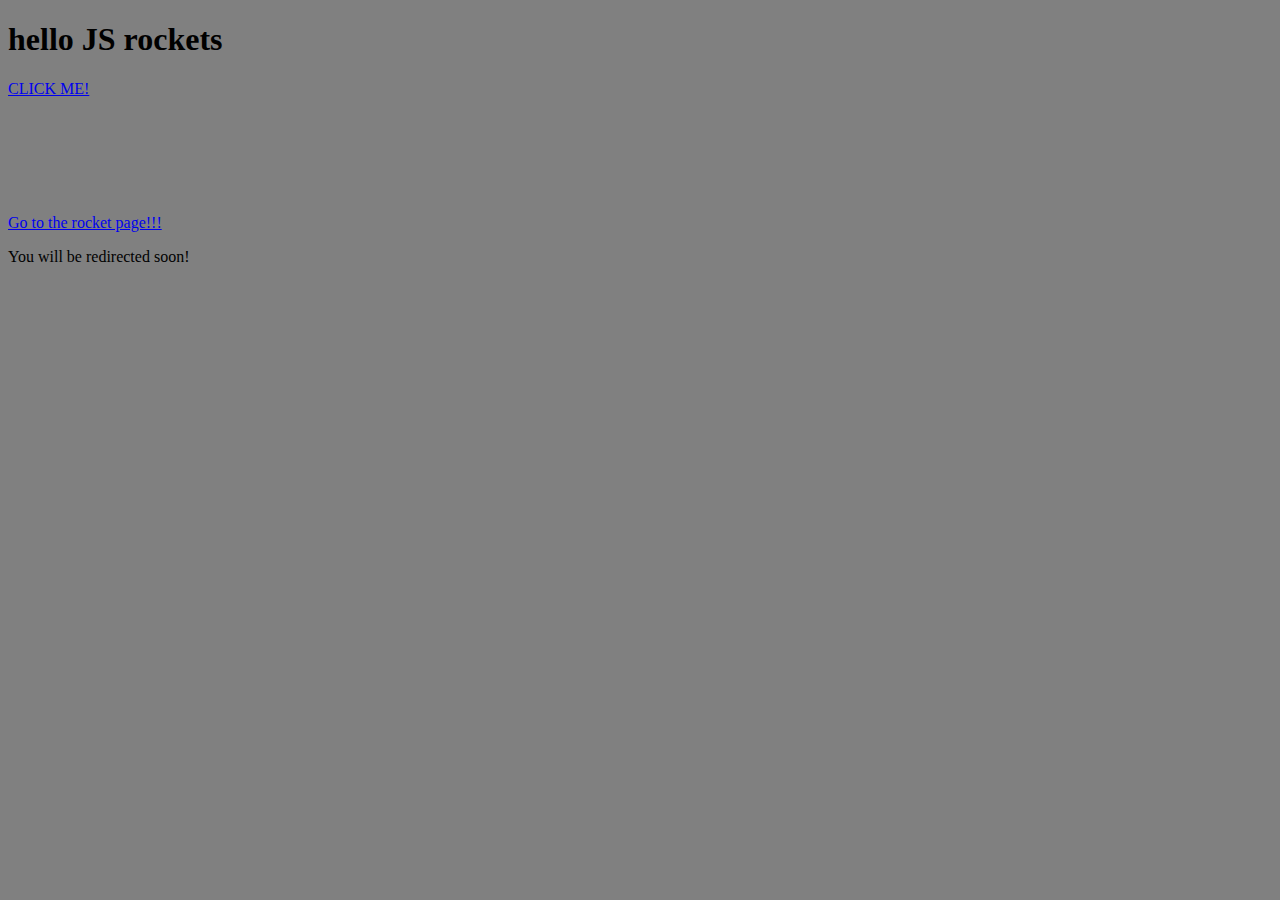
<file: index.html>
<!DOCTYPE html>
<html lang="en">

<head>
    <meta charset="UTF-8">
    <title>JS Rocket</title>
    <script type="text/javascript" src="js/script.js">
    </script>
    <link rel="stylesheet" type="text/css" href="css/styles.css">
</head>

<body>
    <h1>hello JS rockets
    </h1>
    <a href="#" onclick="doCoolStuff();">CLICK ME!</a>
    
    <div class="cool" id="cool">
        <p>Hello I'm cool!</p>
    </div>
    
    <a href="rocket.html">Go to the rocket page!!!</a>
    <p>You will be redirected soon!</p>
</body>

</html>
</file>
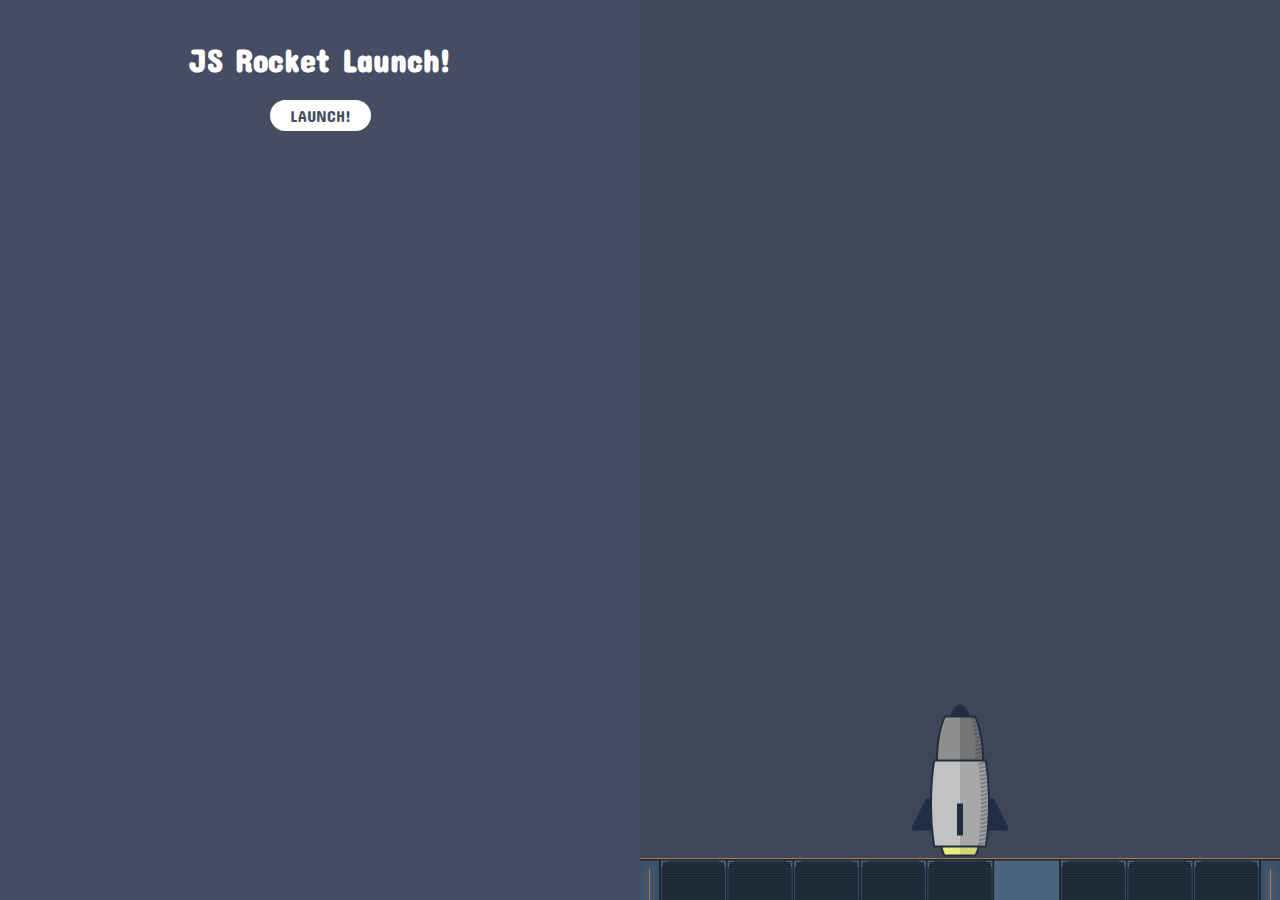
<file: rocket.html>
<!DOCTYPE html>
<html lang="en">

<head>
    <meta charset="UTF-8">
    <title>Rocket Launch Sequence!</title>

    <!--Fonts-->
    <link href="https://fonts.googleapis.com/css?family=Concert+One&display=swap" rel="stylesheet">

    <!--Scripts-->
    <script type="text/javascript" src="js/rocket.js">
    </script>

    <!--Stylesheets-->
    <link rel="stylesheet" href="css/rocket.css" type="text/css">

</head>

<body class="body-state1">
    <div class="left">

        <div class="interface state1">
            <h1>JS Rocket Launch!</h1>
            <a href="#" class="button" onclick="changeState(2);">Launch!</a>
        </div>

        <div class="interface state2">
            <h1 id="countdown">10</h1>
            <a href="#" onclick="changeState(1);">Abort!</a>
        </div>

        <div class="interface state3">
            <h1>Lift off!</h1>
        </div>

        <div class="interface state4">
            <h1>Well done!</h1>
            <a href="#" class="button" onclick="changeState(1);">Do it Again!</a>
        </div>

        <div class="interface state5">
            <h1>Oh no!!!</h1>
            <a href="#" class="button" onclick="changeState(1);">Try Again!</a>
        </div>

    </div>

    <div class="right">

        <div class="ground"></div>

        <div class="rocket"></div>
        
        <div class="nervous" id="nervous"></div>
        <div class="cant-wait" id="cant-wait"></div>

    </div>
</body></html>
</file>
<file: css/styles.css>
body {
    background-color: gray;
}

.cool {
    visibility: hidden;
    width: 100px;
    height: 100px;
    background-color: green;
    transition: background-color 2s;
}
.cool.red {
    visibility: visible;
    background-color: red;
}
</file>
<file: css/rocket.css>
body {
    font-family: 'Concert One', cursive;
    color: white;
}

.left {
    background-color: #464C62;
    position: fixed;
    width: 50%;
    height: 100%;
    top: 0;
    left: 0;
}

.interface {
    text-align: center;
    padding: 20px;
}

a.button {
    display: inline-block;
    background-color: white;
    color: #464C62;
    padding: 6px 20px;
    border-radius: 50px;
    text-decoration: none;
    text-transform: uppercase;  
    transition: color 300ms;
    transition: background-color 300ms;
}

a:hover {
    color: white;
    background-color: #212E41;
}

.right {
    background-color: #404559;
    position: fixed;
    width: 50%;
    height: 100%;
    top: 0;
    right: 0;
}

.ground {
    background: url('../img/ground.png') no-repeat center 0;
    background-size: cover;
    position: absolute;
    bottom: 0;
    left: 0;
    width: 100%;
    height: 42px;
}

.nervous {
    position: absolute;
    bottom: 200px;
    left: 50%;
    margin-left: -130px;
    background: url('../img/nervous.png') no-repeat 0 0;
    width: 120px;
    height: 83px;
    display: none;
}

.nervous.show {
    display: block;
}

.cant-wait {
    position: absolute;
    bottom: 180px;
    left: 50%;
    margin-left: 20px;
    background: url('../img/cant-wait.png') no-repeat 0 0;
    width: 103px;
    height: 67px;
    display: none;
}

.cant-wait.show {
    display: block;
}

.rocket {
    position: absolute;
    left: 50%;
    bottom: 0px;
    width: 160px;
    height: 200px;
    margin-left: -80px;
    background: url('../img/rocket-state1.png') no-repeat 0 0;
    transition: bottom 10000ms;
}

/* rocket bg image */
body.body-state2 .rocket {
    background-image: url('../img/rocket-state2-blue.gif');
}

body.body-state3 .rocket,
body.body-state4 .rocket {
    background-image: url('../img/rocket-state3-blue.gif');
}

body.body-state5 .rocket {
    background-image: url('../img/boom.png');
    width: 129px;
    height: 86px;
    margin-left: -64.5‬px;
}

body.body-state1 .rocket {
    transition: none;
}

body.body-state3 .rocket,
body.body-state4 .rocket {
    bottom: 2000px;
}

.state1,
.state2,
.state3,
.state4,
.state5 {
    display: none;
}


body.body-state1 .state1 {
    display: block;
}

body.body-state2 .state2 {
    display: block;
}

body.body-state3 .state3 {
    display: block;
}

body.body-state4 .state4 {
    display: block;
}

body.body-state5 .state5 {
    display: block;
}

a {}

a .button {}
</file>
